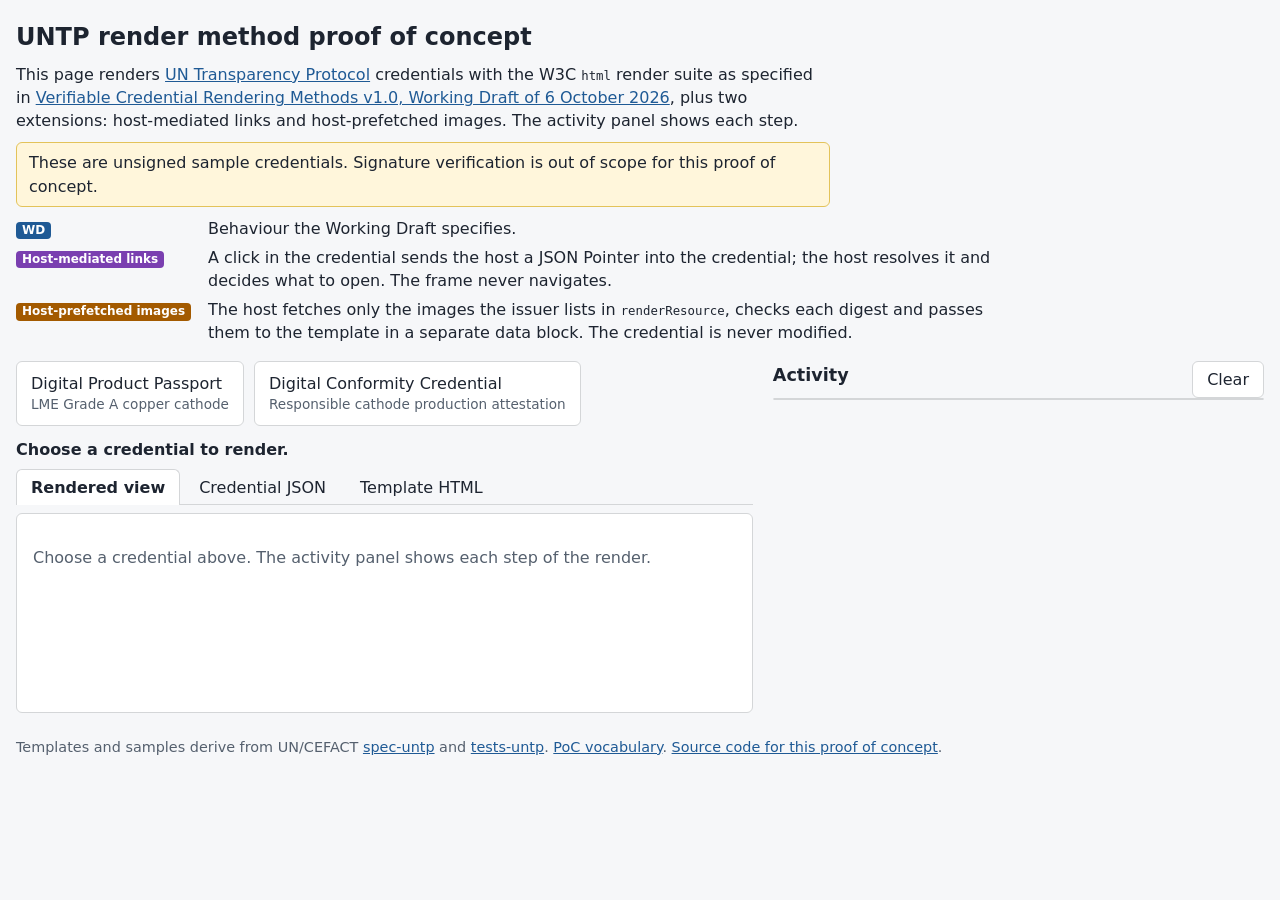
<file: index.html>
<!DOCTYPE html>
<html lang="en-GB">
<head>
  <meta charset="utf-8">
  <!-- WD 2.2.2.2: the host page CSP includes frame-src 'none', which forces
       srcdoc and blocks the template frame from navigating itself. There is
       deliberately no default-src, so the host can fetch templates and images
       and the srcdoc document (which inherits this policy) can run its inline
       wrapper and template scripts. -->
  <meta http-equiv="content-security-policy" content="frame-src 'none'">
  <meta name="viewport" content="width=device-width, initial-scale=1">
  <title>UNTP Render Method PoC</title>
  <meta name="description" content="Renders UNTP credentials with the W3C html render suite, plus two marked extensions: host-mediated links and host-prefetched images.">
  <link rel="stylesheet" href="css/host.css">
  <script type="module" src="js/host.js"></script>
</head>
<body>
  <header class="page-header">
    <h1>UNTP render method proof of concept</h1>
    <p>
      This page renders <a href="https://untp.unece.org" rel="noopener noreferrer">UN Transparency Protocol</a> credentials with the W3C
      <code>html</code> render suite as specified in
      <a href="https://www.w3.org/TR/2026/WD-vc-render-method-20261006/" rel="noopener noreferrer">Verifiable Credential Rendering Methods v1.0, Working Draft of 6 October 2026</a>,
      plus two extensions: host-mediated links and host-prefetched images. The
      activity panel shows each step.
    </p>
    <p class="notice" role="note">
      These are unsigned sample credentials. Signature verification is out of
      scope for this proof of concept.
    </p>
    <dl class="legend">
      <div><dt><span class="tag tag-wd">WD</span></dt><dd>Behaviour the Working Draft specifies.</dd></div>
      <div><dt><span class="tag tag-links">Host-mediated links</span></dt><dd>A click in the credential sends the host a JSON Pointer into the credential; the host resolves it and decides what to open. The frame never navigates.</dd></div>
      <div><dt><span class="tag tag-images">Host-prefetched images</span></dt><dd>The host fetches only the images the issuer lists in <code>renderResource</code>, checks each digest and passes them to the template in a separate data block. The credential is never modified.</dd></div>
    </dl>
  </header>

  <main class="layout">
    <section class="viewer-column" aria-labelledby="viewer-heading">
      <h2 id="viewer-heading" class="visually-hidden">Credential viewer</h2>
      <div class="picker" role="group" aria-label="Choose a credential" id="picker"></div>
      <div class="viewer-bar">
        <p id="viewer-title" class="viewer-title">Choose a credential to render.</p>
      </div>
      <div class="view-tabs" role="tablist" aria-label="View">
        <button type="button" role="tab" id="tab-rendered" aria-selected="true" aria-controls="panel-rendered">Rendered view</button>
        <button type="button" role="tab" id="tab-json" aria-selected="false" aria-controls="panel-json" tabindex="-1">Credential JSON</button>
        <button type="button" role="tab" id="tab-template" aria-selected="false" aria-controls="panel-template" tabindex="-1">Template HTML</button>
      </div>
      <div id="panel-rendered" role="tabpanel" aria-labelledby="tab-rendered">
        <p id="render-error" class="render-error" role="alert" hidden></p>
        <div id="viewer" class="viewer"></div>
      </div>
      <div id="panel-json" role="tabpanel" aria-labelledby="tab-json" hidden>
        <div class="json-bar">
          <button type="button" id="copy-json" disabled>Copy</button>
          <a id="raw-link" class="raw-link" href="#" rel="noopener noreferrer" hidden>Raw file</a>
          <span id="copy-status" class="copy-status" role="status"></span>
        </div>
        <p id="json-note" class="json-note" hidden></p>
        <pre id="credential-json" class="credential-json" tabindex="0" aria-label="Credential JSON"><code>Choose a credential to see its JSON.</code></pre>
      </div>
      <div id="panel-template" role="tabpanel" aria-labelledby="tab-template" hidden>
        <dl class="template-facts">
          <div><dt>Template</dt><dd id="template-url">None yet.</dd></div>
          <div><dt>digestMultibase</dt><dd id="template-digest">None yet.</dd></div>
          <div><dt>Digest check</dt><dd id="template-check">None yet.</dd></div>
        </dl>
        <div class="json-bar">
          <div class="source-toggle" role="group" aria-label="Source to show">
            <button type="button" id="show-template" aria-pressed="true">Template</button>
            <button type="button" id="show-wrapper" aria-pressed="false">Full wrapper (host-generated)</button>
          </div>
          <button type="button" id="copy-template" disabled>Copy</button>
          <a id="template-raw-link" class="raw-link" href="#" rel="noopener noreferrer" hidden>Raw template</a>
          <span id="template-copy-status" class="copy-status" role="status"></span>
        </div>
        <p id="template-note" class="json-note" hidden></p>
        <pre id="template-source" class="credential-json" tabindex="0" aria-label="Template HTML"><code>Choose a credential to see its template.</code></pre>
      </div>
    </section>

    <section class="activity-column" aria-labelledby="activity-heading">
      <div class="activity-head">
        <h2 id="activity-heading">Activity</h2>
        <button type="button" id="clear-activity">Clear</button>
      </div>
      <ol id="activity" class="activity" aria-live="polite"></ol>
    </section>
  </main>

  <dialog id="confirm-link" aria-labelledby="confirm-heading">
    <form method="dialog">
      <h2 id="confirm-heading">Open link?</h2>
      <p id="confirm-name" class="confirm-name" hidden></p>
      <p id="confirm-url" class="confirm-url"></p>
      <p id="confirm-note" class="confirm-note"></p>
      <div class="confirm-actions">
        <button value="cancel">Cancel</button>
        <button value="open" class="primary">Open in new tab</button>
      </div>
    </form>
  </dialog>

  <footer class="page-footer">
    <p>
      Templates and samples derive from UN/CEFACT
      <a href="https://opensource.unicc.org/un/unece/uncefact/spec-untp" rel="noopener noreferrer">spec-untp</a>
      and <a href="https://github.com/uncefact/tests-untp" rel="noopener noreferrer">tests-untp</a>.
      <a href="vocab.html">PoC vocabulary</a>.
      <a href="https://github.com/ashleythedeveloper/untp-render-method-poc" rel="noopener noreferrer">Source code for this proof of concept</a>.
    </p>
  </footer>
</body>
</html>
</file>
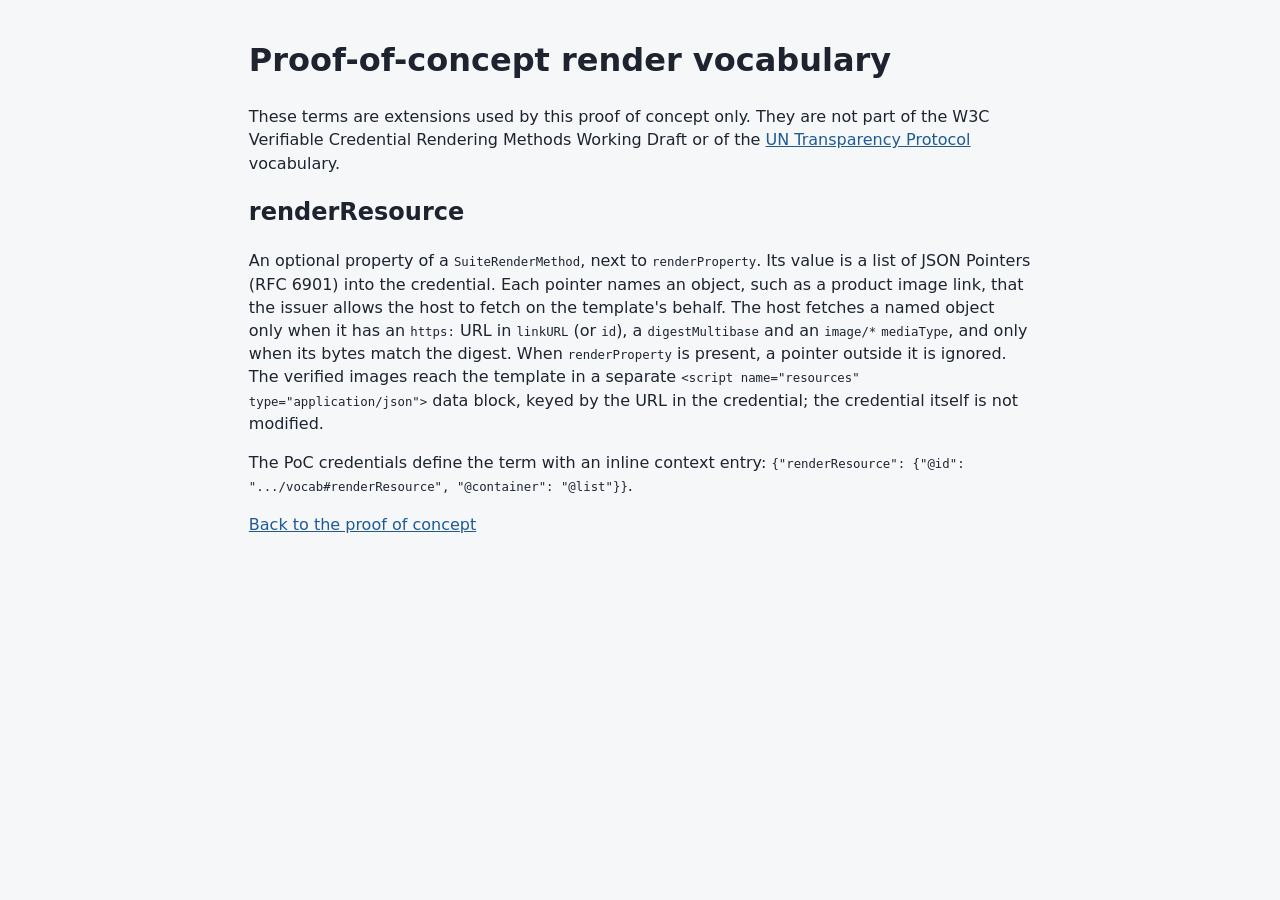
<file: vocab.html>
<!DOCTYPE html>
<html lang="en-GB">
<head>
  <meta charset="utf-8">
  <meta name="viewport" content="width=device-width, initial-scale=1">
  <title>PoC Render Vocabulary</title>
  <meta name="description" content="Terms this proof of concept adds to the render method data model.">
  <link rel="stylesheet" href="css/host.css">
</head>
<body>
  <main class="vocab">
    <h1>Proof-of-concept render vocabulary</h1>
    <p>
      These terms are extensions used by this proof of concept only. They are
      not part of the W3C Verifiable Credential Rendering Methods Working
      Draft or of the <a href="https://untp.unece.org" rel="noopener noreferrer">UN Transparency Protocol</a> vocabulary.
    </p>
    <h2 id="renderResource">renderResource</h2>
    <p>
      An optional property of a <code>SuiteRenderMethod</code>, next to
      <code>renderProperty</code>. Its value is a list of JSON Pointers
      (RFC 6901) into the credential. Each pointer names an object, such as a
      product image link, that the issuer allows the host to fetch on the
      template's behalf. The host fetches a named object only when it has an
      <code>https:</code> URL in <code>linkURL</code> (or <code>id</code>), a
      <code>digestMultibase</code> and an <code>image/*</code>
      <code>mediaType</code>, and only when its bytes match the digest. When
      <code>renderProperty</code> is present, a pointer outside it is ignored.
      The verified images reach the template in a separate
      <code>&lt;script name="resources" type="application/json"&gt;</code>
      data block, keyed by the URL in the credential; the credential itself is
      not modified.
    </p>
    <p>
      The PoC credentials define the term with an inline context entry:
      <code>{"renderResource": {"@id": ".../vocab#renderResource", "@container": "@list"}}</code>.
    </p>
    <p><a href="./">Back to the proof of concept</a></p>
  </main>
</body>
</html>
</file>
<file: css/host.css>
:root {
  --bg: #f6f7f9;
  --surface: #ffffff;
  --text: #1d2430;
  --muted: #55606e;
  --border: #d4d6d8;
  --accent: #1f5a95;
  --notice-bg: #fff6db;
  --notice-border: #e3c35a;
  --ok: #1d7a43;
  --refused: #a33b2b;
  --info: #55606e;
  --wd: #1f5a95;
  --links: #7a3fb0;
  --images: #a35a00;
  --tag-text: #ffffff;
  color-scheme: light;
}

@media (prefers-color-scheme: dark) {
  :root:not([data-theme="light"]) {
    --bg: #12161c;
    --surface: #1b2129;
    --text: #e6e9ee;
    --muted: #a3acb8;
    --border: #343c47;
    --accent: #7fb2e8;
    --notice-bg: #3a3214;
    --notice-border: #8a7424;
    --ok: #5fcf8c;
    --refused: #f08a7a;
    --info: #a3acb8;
    --wd: #4f8fd1;
    --links: #a275d4;
    --images: #c98a2e;
    --tag-text: #0d1117;
    color-scheme: dark;
  }
}

:root[data-theme="dark"] {
  --bg: #12161c;
  --surface: #1b2129;
  --text: #e6e9ee;
  --muted: #a3acb8;
  --border: #343c47;
  --accent: #7fb2e8;
  --notice-bg: #3a3214;
  --notice-border: #8a7424;
  --ok: #5fcf8c;
  --refused: #f08a7a;
  --info: #a3acb8;
  --wd: #4f8fd1;
  --links: #a275d4;
  --images: #c98a2e;
  --tag-text: #0d1117;
  color-scheme: dark;
}

* {
  box-sizing: border-box;
}

body {
  margin: 0;
  background: var(--bg);
  color: var(--text);
  font-family: system-ui, -apple-system, "Segoe UI", Roboto, "Helvetica Neue", Arial, sans-serif;
  line-height: 1.45;
}

a {
  color: var(--accent);
}

code {
  font-size: 0.95em;
}

button {
  font: inherit;
  padding: 6px 14px;
  border: 1px solid var(--border);
  border-radius: 6px;
  background: var(--surface);
  color: var(--text);
  cursor: pointer;
}

button:disabled {
  opacity: 0.5;
  cursor: default;
}

button.primary {
  background: var(--accent);
  border-color: var(--accent);
  color: var(--bg);
}

.visually-hidden {
  position: absolute;
  width: 1px;
  height: 1px;
  overflow: hidden;
  clip: rect(0 0 0 0);
  white-space: nowrap;
}

.page-header,
.page-footer,
.layout {
  max-width: 1500px;
  margin: 0 auto;
  padding: 0 16px;
}

.page-header h1 {
  font-size: 1.5rem;
  margin: 20px 0 8px;
}

.page-header p {
  margin: 0 0 10px;
  max-width: 80ch;
}

.notice {
  background: var(--notice-bg);
  border: 1px solid var(--notice-border);
  border-radius: 6px;
  padding: 8px 12px;
}

.legend {
  margin: 0 0 16px;
  display: grid;
  gap: 6px;
}

.legend div {
  display: grid;
  grid-template-columns: 11.5rem 1fr;
  gap: 8px;
  align-items: baseline;
}

@media (max-width: 600px) {
  .legend div {
    grid-template-columns: minmax(0, 1fr);
    gap: 2px;
  }
}

.legend dd {
  margin: 0;
  max-width: 80ch;
}

.tag {
  display: inline-block;
  min-width: 2.6em;
  white-space: nowrap;
  text-align: center;
  padding: 0 6px;
  border-radius: 4px;
  font-size: 0.75rem;
  font-weight: 600;
  color: var(--tag-text);
  background: var(--info);
}

.tag-wd { background: var(--wd); }
.tag-links { background: var(--links); }
.tag-images { background: var(--images); }

.layout {
  display: grid;
  grid-template-columns: minmax(0, 3fr) minmax(0, 2fr);
  gap: 20px;
  align-items: start;
}

@media (max-width: 900px) {
  .layout {
    grid-template-columns: minmax(0, 1fr);
  }
}

.picker {
  display: flex;
  flex-wrap: wrap;
  gap: 10px;
  margin-bottom: 12px;
}

.picker button {
  text-align: left;
  display: flex;
  flex-direction: column;
  padding: 10px 14px;
}

.picker button[aria-pressed="true"] {
  border-color: var(--accent);
  box-shadow: inset 0 0 0 1px var(--accent);
}

.picker .detail {
  font-size: 0.85rem;
  color: var(--muted);
}

.viewer-bar {
  display: flex;
  align-items: center;
  gap: 12px;
  margin-bottom: 8px;
}

.viewer-title {
  margin: 0;
  font-weight: 600;
  overflow-wrap: anywhere;
}

.view-tabs {
  display: flex;
  gap: 4px;
  margin-bottom: 8px;
  border-bottom: 1px solid var(--border);
}

.view-tabs [role="tab"] {
  border: 1px solid transparent;
  border-bottom: 0;
  border-radius: 6px 6px 0 0;
  background: transparent;
  margin-bottom: -1px;
}

.view-tabs [role="tab"][aria-selected="true"] {
  background: var(--surface);
  border-color: var(--border);
  font-weight: 600;
}

.view-tabs [role="tab"]:focus-visible,
.credential-json:focus-visible {
  outline: 2px solid var(--accent);
  outline-offset: 2px;
}

.json-bar {
  display: flex;
  flex-wrap: wrap;
  align-items: center;
  gap: 12px;
  margin-bottom: 8px;
}

.raw-link {
  overflow-wrap: anywhere;
}

.copy-status,
.json-note {
  color: var(--muted);
  font-size: 0.9rem;
}

.json-note {
  margin: 0 0 8px;
}

.template-facts {
  margin: 0 0 8px;
  display: grid;
  gap: 4px;
  font-size: 0.9rem;
}

.template-facts div {
  display: grid;
  grid-template-columns: 9rem minmax(0, 1fr);
  gap: 8px;
}

.template-facts dt {
  color: var(--muted);
}

.template-facts dd {
  margin: 0;
  overflow-wrap: anywhere;
}

.source-toggle {
  display: inline-flex;
  gap: 4px;
}

.source-toggle button[aria-pressed="true"] {
  border-color: var(--accent);
  box-shadow: inset 0 0 0 1px var(--accent);
}

.credential-json {
  margin: 0;
  padding: 12px;
  max-height: 78vh;
  overflow: auto;
  background: var(--surface);
  border: 1px solid var(--border);
  border-radius: 6px;
  font-family: ui-monospace, SFMono-Regular, Menlo, Consolas, monospace;
  font-size: 0.8rem;
  line-height: 1.4;
  white-space: pre;
}

.render-error {
  margin: 0 0 8px;
  padding: 8px 12px;
  border: 1px solid var(--refused);
  border-radius: 6px;
  color: var(--refused);
  background: var(--surface);
}

.viewer {
  background: var(--surface);
  border: 1px solid var(--border);
  border-radius: 6px;
  min-height: 200px;
  overflow: hidden;
}

.viewer iframe {
  display: block;
  border: 0;
  width: 100%;
  height: 78vh;
  min-height: 520px;
  background: #ffffff;
}

.viewer iframe[hidden] {
  display: none;
}

.viewer .placeholder {
  padding: 16px;
  color: var(--muted);
}

.activity-column {
  position: sticky;
  top: 12px;
}

.activity-head {
  display: flex;
  align-items: center;
  justify-content: space-between;
}

.activity-head h2 {
  font-size: 1.1rem;
  margin: 0 0 8px;
}

.activity {
  list-style: none;
  margin: 0;
  padding: 0;
  max-height: 78vh;
  overflow-y: auto;
  background: var(--surface);
  border: 1px solid var(--border);
  border-radius: 6px;
  font-size: 0.85rem;
}

.activity li {
  padding: 6px 10px;
  border-bottom: 1px solid var(--border);
  overflow-wrap: anywhere;
}

.activity li.separator {
  display: block;
  font-weight: 600;
  background: var(--bg);
}

.activity .status {
  margin-left: 8px;
  font-weight: 600;
}

.activity .message {
  display: block;
  margin-top: 2px;
}

.activity .status-ok { color: var(--ok); }
.activity .status-refused,
.activity .status-error { color: var(--refused); }
.activity .status-info,
.activity .status-ignored { color: var(--info); }

dialog {
  border: 1px solid var(--border);
  border-radius: 8px;
  background: var(--surface);
  color: var(--text);
  max-width: min(560px, calc(100vw - 32px));
}

dialog h2 {
  margin-top: 0;
  font-size: 1.1rem;
}

.confirm-name {
  font-weight: 600;
  margin-bottom: 0;
}

.confirm-url {
  font-family: ui-monospace, SFMono-Regular, Menlo, Consolas, monospace;
  overflow-wrap: anywhere;
}

.confirm-note {
  color: var(--muted);
  font-size: 0.9rem;
}

.confirm-actions {
  display: flex;
  justify-content: flex-end;
  gap: 8px;
}

.page-footer {
  margin-top: 24px;
  padding-bottom: 24px;
  color: var(--muted);
  font-size: 0.9rem;
}

.vocab {
  max-width: 80ch;
  margin: 0 auto;
  padding: 16px;
}
</file>
